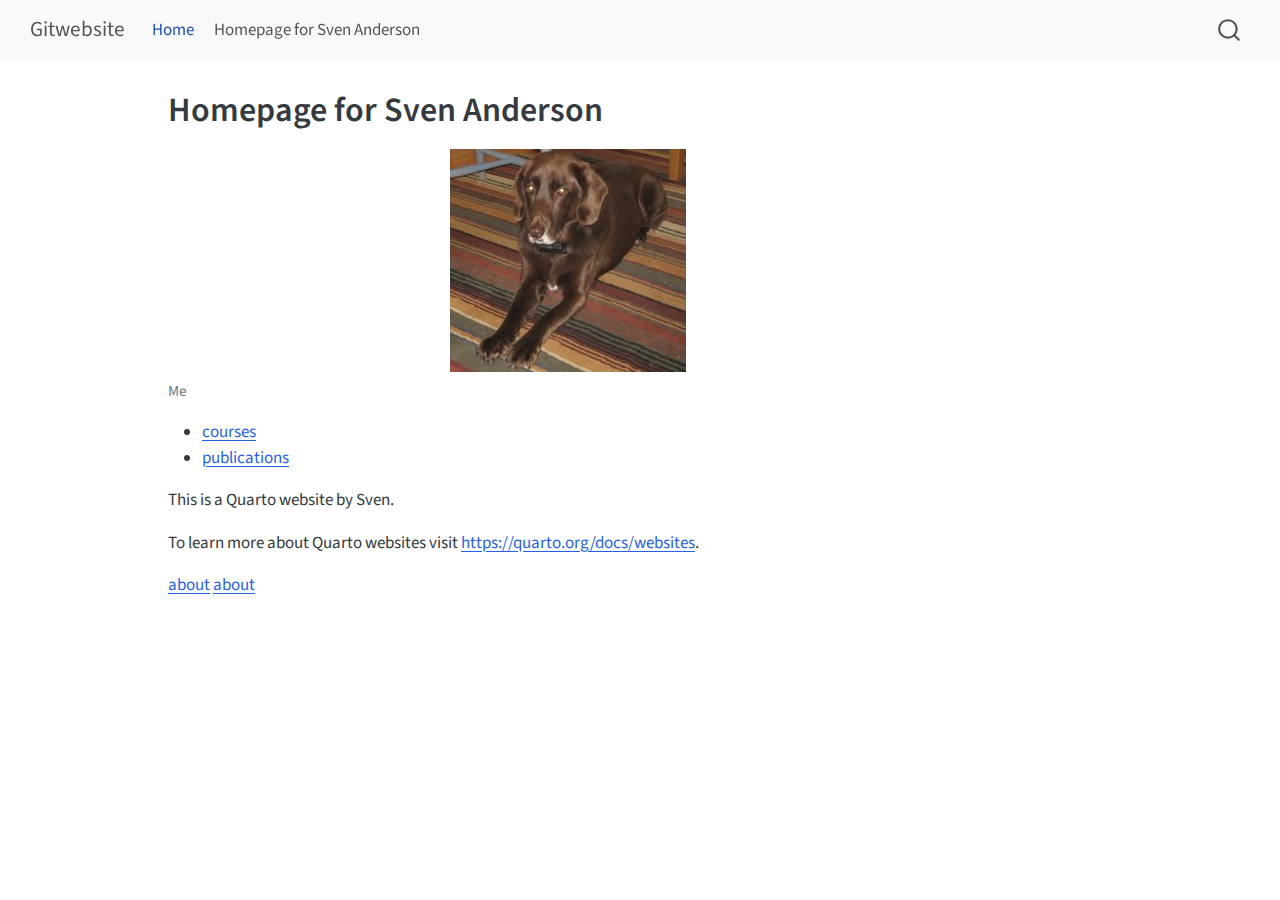
<file: docs/index.html>
<!DOCTYPE html>
<html xmlns="http://www.w3.org/1999/xhtml" lang="en" xml:lang="en"><head>

<meta charset="utf-8">
<meta name="generator" content="quarto-1.4.551">

<meta name="viewport" content="width=device-width, initial-scale=1.0, user-scalable=yes">


<title>Gitwebsite - Homepage for Sven Anderson</title>
<style>
code{white-space: pre-wrap;}
span.smallcaps{font-variant: small-caps;}
div.columns{display: flex; gap: min(4vw, 1.5em);}
div.column{flex: auto; overflow-x: auto;}
div.hanging-indent{margin-left: 1.5em; text-indent: -1.5em;}
ul.task-list{list-style: none;}
ul.task-list li input[type="checkbox"] {
  width: 0.8em;
  margin: 0 0.8em 0.2em -1em; /* quarto-specific, see https://github.com/quarto-dev/quarto-cli/issues/4556 */ 
  vertical-align: middle;
}
</style>


<script src="site_libs/quarto-nav/quarto-nav.js"></script>
<script src="site_libs/quarto-nav/headroom.min.js"></script>
<script src="site_libs/clipboard/clipboard.min.js"></script>
<script src="site_libs/quarto-search/autocomplete.umd.js"></script>
<script src="site_libs/quarto-search/fuse.min.js"></script>
<script src="site_libs/quarto-search/quarto-search.js"></script>
<meta name="quarto:offset" content="./">
<script src="site_libs/quarto-html/quarto.js"></script>
<script src="site_libs/quarto-html/popper.min.js"></script>
<script src="site_libs/quarto-html/tippy.umd.min.js"></script>
<script src="site_libs/quarto-html/anchor.min.js"></script>
<link href="site_libs/quarto-html/tippy.css" rel="stylesheet">
<link href="site_libs/quarto-html/quarto-syntax-highlighting.css" rel="stylesheet" id="quarto-text-highlighting-styles">
<script src="site_libs/bootstrap/bootstrap.min.js"></script>
<link href="site_libs/bootstrap/bootstrap-icons.css" rel="stylesheet">
<link href="site_libs/bootstrap/bootstrap.min.css" rel="stylesheet" id="quarto-bootstrap" data-mode="light">
<script id="quarto-search-options" type="application/json">{
  "location": "navbar",
  "copy-button": false,
  "collapse-after": 3,
  "panel-placement": "end",
  "type": "overlay",
  "limit": 50,
  "keyboard-shortcut": [
    "f",
    "/",
    "s"
  ],
  "show-item-context": false,
  "language": {
    "search-no-results-text": "No results",
    "search-matching-documents-text": "matching documents",
    "search-copy-link-title": "Copy link to search",
    "search-hide-matches-text": "Hide additional matches",
    "search-more-match-text": "more match in this document",
    "search-more-matches-text": "more matches in this document",
    "search-clear-button-title": "Clear",
    "search-text-placeholder": "",
    "search-detached-cancel-button-title": "Cancel",
    "search-submit-button-title": "Submit",
    "search-label": "Search"
  }
}</script>


<link rel="stylesheet" href="styles.css">
</head>

<body class="nav-fixed">

<div id="quarto-search-results"></div>
  <header id="quarto-header" class="headroom fixed-top">
    <nav class="navbar navbar-expand-lg " data-bs-theme="dark">
      <div class="navbar-container container-fluid">
      <div class="navbar-brand-container mx-auto">
    <a class="navbar-brand" href="./index.html">
    <span class="navbar-title">Gitwebsite</span>
    </a>
  </div>
            <div id="quarto-search" class="" title="Search"></div>
          <button class="navbar-toggler" type="button" data-bs-toggle="collapse" data-bs-target="#navbarCollapse" aria-controls="navbarCollapse" aria-expanded="false" aria-label="Toggle navigation" onclick="if (window.quartoToggleHeadroom) { window.quartoToggleHeadroom(); }">
  <span class="navbar-toggler-icon"></span>
</button>
          <div class="collapse navbar-collapse" id="navbarCollapse">
            <ul class="navbar-nav navbar-nav-scroll me-auto">
  <li class="nav-item">
    <a class="nav-link active" href="./index.html" aria-current="page"> 
<span class="menu-text">Home</span></a>
  </li>  
  <li class="nav-item">
    <a class="nav-link" href="./home.html"> 
<span class="menu-text">Homepage for Sven Anderson</span></a>
  </li>  
</ul>
          </div> <!-- /navcollapse -->
          <div class="quarto-navbar-tools">
</div>
      </div> <!-- /container-fluid -->
    </nav>
</header>
<!-- content -->
<div id="quarto-content" class="quarto-container page-columns page-rows-contents page-layout-article page-navbar">
<!-- sidebar -->
<!-- margin-sidebar -->
    <div id="quarto-margin-sidebar" class="sidebar margin-sidebar">
        
    </div>
<!-- main -->
<main class="content" id="quarto-document-content">

<header id="title-block-header" class="quarto-title-block default">
<div class="quarto-title">
<h1 class="title">Homepage for Sven Anderson</h1>
</div>



<div class="quarto-title-meta">

    
  
    
  </div>
  


</header>


<div class="quarto-figure quarto-figure-center">
<figure class="figure">
<p><img src="Chak001.jpg" class="img-fluid figure-img"></p>
<figcaption>Me</figcaption>
</figure>
</div>
<ul>
<li><a href="./courses.html">courses</a></li>
<li><a href="publications.html">publications</a></li>
</ul>
<p>This is a Quarto website by Sven.</p>
<p>To learn more about Quarto websites visit <a href="https://quarto.org/docs/websites" class="uri">https://quarto.org/docs/websites</a>.</p>
<p><a href="./about.html">about</a> <a href="./about.html#another">about</a></p>



</main> <!-- /main -->
<script id="quarto-html-after-body" type="application/javascript">
window.document.addEventListener("DOMContentLoaded", function (event) {
  const toggleBodyColorMode = (bsSheetEl) => {
    const mode = bsSheetEl.getAttribute("data-mode");
    const bodyEl = window.document.querySelector("body");
    if (mode === "dark") {
      bodyEl.classList.add("quarto-dark");
      bodyEl.classList.remove("quarto-light");
    } else {
      bodyEl.classList.add("quarto-light");
      bodyEl.classList.remove("quarto-dark");
    }
  }
  const toggleBodyColorPrimary = () => {
    const bsSheetEl = window.document.querySelector("link#quarto-bootstrap");
    if (bsSheetEl) {
      toggleBodyColorMode(bsSheetEl);
    }
  }
  toggleBodyColorPrimary();  
  const icon = "";
  const anchorJS = new window.AnchorJS();
  anchorJS.options = {
    placement: 'right',
    icon: icon
  };
  anchorJS.add('.anchored');
  const isCodeAnnotation = (el) => {
    for (const clz of el.classList) {
      if (clz.startsWith('code-annotation-')) {                     
        return true;
      }
    }
    return false;
  }
  const clipboard = new window.ClipboardJS('.code-copy-button', {
    text: function(trigger) {
      const codeEl = trigger.previousElementSibling.cloneNode(true);
      for (const childEl of codeEl.children) {
        if (isCodeAnnotation(childEl)) {
          childEl.remove();
        }
      }
      return codeEl.innerText;
    }
  });
  clipboard.on('success', function(e) {
    // button target
    const button = e.trigger;
    // don't keep focus
    button.blur();
    // flash "checked"
    button.classList.add('code-copy-button-checked');
    var currentTitle = button.getAttribute("title");
    button.setAttribute("title", "Copied!");
    let tooltip;
    if (window.bootstrap) {
      button.setAttribute("data-bs-toggle", "tooltip");
      button.setAttribute("data-bs-placement", "left");
      button.setAttribute("data-bs-title", "Copied!");
      tooltip = new bootstrap.Tooltip(button, 
        { trigger: "manual", 
          customClass: "code-copy-button-tooltip",
          offset: [0, -8]});
      tooltip.show();    
    }
    setTimeout(function() {
      if (tooltip) {
        tooltip.hide();
        button.removeAttribute("data-bs-title");
        button.removeAttribute("data-bs-toggle");
        button.removeAttribute("data-bs-placement");
      }
      button.setAttribute("title", currentTitle);
      button.classList.remove('code-copy-button-checked');
    }, 1000);
    // clear code selection
    e.clearSelection();
  });
    var localhostRegex = new RegExp(/^(?:http|https):\/\/localhost\:?[0-9]*\//);
    var mailtoRegex = new RegExp(/^mailto:/);
      var filterRegex = new RegExp('/' + window.location.host + '/');
    var isInternal = (href) => {
        return filterRegex.test(href) || localhostRegex.test(href) || mailtoRegex.test(href);
    }
    // Inspect non-navigation links and adorn them if external
 	var links = window.document.querySelectorAll('a[href]:not(.nav-link):not(.navbar-brand):not(.toc-action):not(.sidebar-link):not(.sidebar-item-toggle):not(.pagination-link):not(.no-external):not([aria-hidden]):not(.dropdown-item):not(.quarto-navigation-tool)');
    for (var i=0; i<links.length; i++) {
      const link = links[i];
      if (!isInternal(link.href)) {
        // undo the damage that might have been done by quarto-nav.js in the case of
        // links that we want to consider external
        if (link.dataset.originalHref !== undefined) {
          link.href = link.dataset.originalHref;
        }
      }
    }
  function tippyHover(el, contentFn, onTriggerFn, onUntriggerFn) {
    const config = {
      allowHTML: true,
      maxWidth: 500,
      delay: 100,
      arrow: false,
      appendTo: function(el) {
          return el.parentElement;
      },
      interactive: true,
      interactiveBorder: 10,
      theme: 'quarto',
      placement: 'bottom-start',
    };
    if (contentFn) {
      config.content = contentFn;
    }
    if (onTriggerFn) {
      config.onTrigger = onTriggerFn;
    }
    if (onUntriggerFn) {
      config.onUntrigger = onUntriggerFn;
    }
    window.tippy(el, config); 
  }
  const noterefs = window.document.querySelectorAll('a[role="doc-noteref"]');
  for (var i=0; i<noterefs.length; i++) {
    const ref = noterefs[i];
    tippyHover(ref, function() {
      // use id or data attribute instead here
      let href = ref.getAttribute('data-footnote-href') || ref.getAttribute('href');
      try { href = new URL(href).hash; } catch {}
      const id = href.replace(/^#\/?/, "");
      const note = window.document.getElementById(id);
      if (note) {
        return note.innerHTML;
      } else {
        return "";
      }
    });
  }
  const xrefs = window.document.querySelectorAll('a.quarto-xref');
  const processXRef = (id, note) => {
    // Strip column container classes
    const stripColumnClz = (el) => {
      el.classList.remove("page-full", "page-columns");
      if (el.children) {
        for (const child of el.children) {
          stripColumnClz(child);
        }
      }
    }
    stripColumnClz(note)
    if (id === null || id.startsWith('sec-')) {
      // Special case sections, only their first couple elements
      const container = document.createElement("div");
      if (note.children && note.children.length > 2) {
        container.appendChild(note.children[0].cloneNode(true));
        for (let i = 1; i < note.children.length; i++) {
          const child = note.children[i];
          if (child.tagName === "P" && child.innerText === "") {
            continue;
          } else {
            container.appendChild(child.cloneNode(true));
            break;
          }
        }
        if (window.Quarto?.typesetMath) {
          window.Quarto.typesetMath(container);
        }
        return container.innerHTML
      } else {
        if (window.Quarto?.typesetMath) {
          window.Quarto.typesetMath(note);
        }
        return note.innerHTML;
      }
    } else {
      // Remove any anchor links if they are present
      const anchorLink = note.querySelector('a.anchorjs-link');
      if (anchorLink) {
        anchorLink.remove();
      }
      if (window.Quarto?.typesetMath) {
        window.Quarto.typesetMath(note);
      }
      // TODO in 1.5, we should make sure this works without a callout special case
      if (note.classList.contains("callout")) {
        return note.outerHTML;
      } else {
        return note.innerHTML;
      }
    }
  }
  for (var i=0; i<xrefs.length; i++) {
    const xref = xrefs[i];
    tippyHover(xref, undefined, function(instance) {
      instance.disable();
      let url = xref.getAttribute('href');
      let hash = undefined; 
      if (url.startsWith('#')) {
        hash = url;
      } else {
        try { hash = new URL(url).hash; } catch {}
      }
      if (hash) {
        const id = hash.replace(/^#\/?/, "");
        const note = window.document.getElementById(id);
        if (note !== null) {
          try {
            const html = processXRef(id, note.cloneNode(true));
            instance.setContent(html);
          } finally {
            instance.enable();
            instance.show();
          }
        } else {
          // See if we can fetch this
          fetch(url.split('#')[0])
          .then(res => res.text())
          .then(html => {
            const parser = new DOMParser();
            const htmlDoc = parser.parseFromString(html, "text/html");
            const note = htmlDoc.getElementById(id);
            if (note !== null) {
              const html = processXRef(id, note);
              instance.setContent(html);
            } 
          }).finally(() => {
            instance.enable();
            instance.show();
          });
        }
      } else {
        // See if we can fetch a full url (with no hash to target)
        // This is a special case and we should probably do some content thinning / targeting
        fetch(url)
        .then(res => res.text())
        .then(html => {
          const parser = new DOMParser();
          const htmlDoc = parser.parseFromString(html, "text/html");
          const note = htmlDoc.querySelector('main.content');
          if (note !== null) {
            // This should only happen for chapter cross references
            // (since there is no id in the URL)
            // remove the first header
            if (note.children.length > 0 && note.children[0].tagName === "HEADER") {
              note.children[0].remove();
            }
            const html = processXRef(null, note);
            instance.setContent(html);
          } 
        }).finally(() => {
          instance.enable();
          instance.show();
        });
      }
    }, function(instance) {
    });
  }
      let selectedAnnoteEl;
      const selectorForAnnotation = ( cell, annotation) => {
        let cellAttr = 'data-code-cell="' + cell + '"';
        let lineAttr = 'data-code-annotation="' +  annotation + '"';
        const selector = 'span[' + cellAttr + '][' + lineAttr + ']';
        return selector;
      }
      const selectCodeLines = (annoteEl) => {
        const doc = window.document;
        const targetCell = annoteEl.getAttribute("data-target-cell");
        const targetAnnotation = annoteEl.getAttribute("data-target-annotation");
        const annoteSpan = window.document.querySelector(selectorForAnnotation(targetCell, targetAnnotation));
        const lines = annoteSpan.getAttribute("data-code-lines").split(",");
        const lineIds = lines.map((line) => {
          return targetCell + "-" + line;
        })
        let top = null;
        let height = null;
        let parent = null;
        if (lineIds.length > 0) {
            //compute the position of the single el (top and bottom and make a div)
            const el = window.document.getElementById(lineIds[0]);
            top = el.offsetTop;
            height = el.offsetHeight;
            parent = el.parentElement.parentElement;
          if (lineIds.length > 1) {
            const lastEl = window.document.getElementById(lineIds[lineIds.length - 1]);
            const bottom = lastEl.offsetTop + lastEl.offsetHeight;
            height = bottom - top;
          }
          if (top !== null && height !== null && parent !== null) {
            // cook up a div (if necessary) and position it 
            let div = window.document.getElementById("code-annotation-line-highlight");
            if (div === null) {
              div = window.document.createElement("div");
              div.setAttribute("id", "code-annotation-line-highlight");
              div.style.position = 'absolute';
              parent.appendChild(div);
            }
            div.style.top = top - 2 + "px";
            div.style.height = height + 4 + "px";
            div.style.left = 0;
            let gutterDiv = window.document.getElementById("code-annotation-line-highlight-gutter");
            if (gutterDiv === null) {
              gutterDiv = window.document.createElement("div");
              gutterDiv.setAttribute("id", "code-annotation-line-highlight-gutter");
              gutterDiv.style.position = 'absolute';
              const codeCell = window.document.getElementById(targetCell);
              const gutter = codeCell.querySelector('.code-annotation-gutter');
              gutter.appendChild(gutterDiv);
            }
            gutterDiv.style.top = top - 2 + "px";
            gutterDiv.style.height = height + 4 + "px";
          }
          selectedAnnoteEl = annoteEl;
        }
      };
      const unselectCodeLines = () => {
        const elementsIds = ["code-annotation-line-highlight", "code-annotation-line-highlight-gutter"];
        elementsIds.forEach((elId) => {
          const div = window.document.getElementById(elId);
          if (div) {
            div.remove();
          }
        });
        selectedAnnoteEl = undefined;
      };
        // Handle positioning of the toggle
    window.addEventListener(
      "resize",
      throttle(() => {
        elRect = undefined;
        if (selectedAnnoteEl) {
          selectCodeLines(selectedAnnoteEl);
        }
      }, 10)
    );
    function throttle(fn, ms) {
    let throttle = false;
    let timer;
      return (...args) => {
        if(!throttle) { // first call gets through
            fn.apply(this, args);
            throttle = true;
        } else { // all the others get throttled
            if(timer) clearTimeout(timer); // cancel #2
            timer = setTimeout(() => {
              fn.apply(this, args);
              timer = throttle = false;
            }, ms);
        }
      };
    }
      // Attach click handler to the DT
      const annoteDls = window.document.querySelectorAll('dt[data-target-cell]');
      for (const annoteDlNode of annoteDls) {
        annoteDlNode.addEventListener('click', (event) => {
          const clickedEl = event.target;
          if (clickedEl !== selectedAnnoteEl) {
            unselectCodeLines();
            const activeEl = window.document.querySelector('dt[data-target-cell].code-annotation-active');
            if (activeEl) {
              activeEl.classList.remove('code-annotation-active');
            }
            selectCodeLines(clickedEl);
            clickedEl.classList.add('code-annotation-active');
          } else {
            // Unselect the line
            unselectCodeLines();
            clickedEl.classList.remove('code-annotation-active');
          }
        });
      }
  const findCites = (el) => {
    const parentEl = el.parentElement;
    if (parentEl) {
      const cites = parentEl.dataset.cites;
      if (cites) {
        return {
          el,
          cites: cites.split(' ')
        };
      } else {
        return findCites(el.parentElement)
      }
    } else {
      return undefined;
    }
  };
  var bibliorefs = window.document.querySelectorAll('a[role="doc-biblioref"]');
  for (var i=0; i<bibliorefs.length; i++) {
    const ref = bibliorefs[i];
    const citeInfo = findCites(ref);
    if (citeInfo) {
      tippyHover(citeInfo.el, function() {
        var popup = window.document.createElement('div');
        citeInfo.cites.forEach(function(cite) {
          var citeDiv = window.document.createElement('div');
          citeDiv.classList.add('hanging-indent');
          citeDiv.classList.add('csl-entry');
          var biblioDiv = window.document.getElementById('ref-' + cite);
          if (biblioDiv) {
            citeDiv.innerHTML = biblioDiv.innerHTML;
          }
          popup.appendChild(citeDiv);
        });
        return popup.innerHTML;
      });
    }
  }
});
</script>
</div> <!-- /content -->




</body></html>
</file>
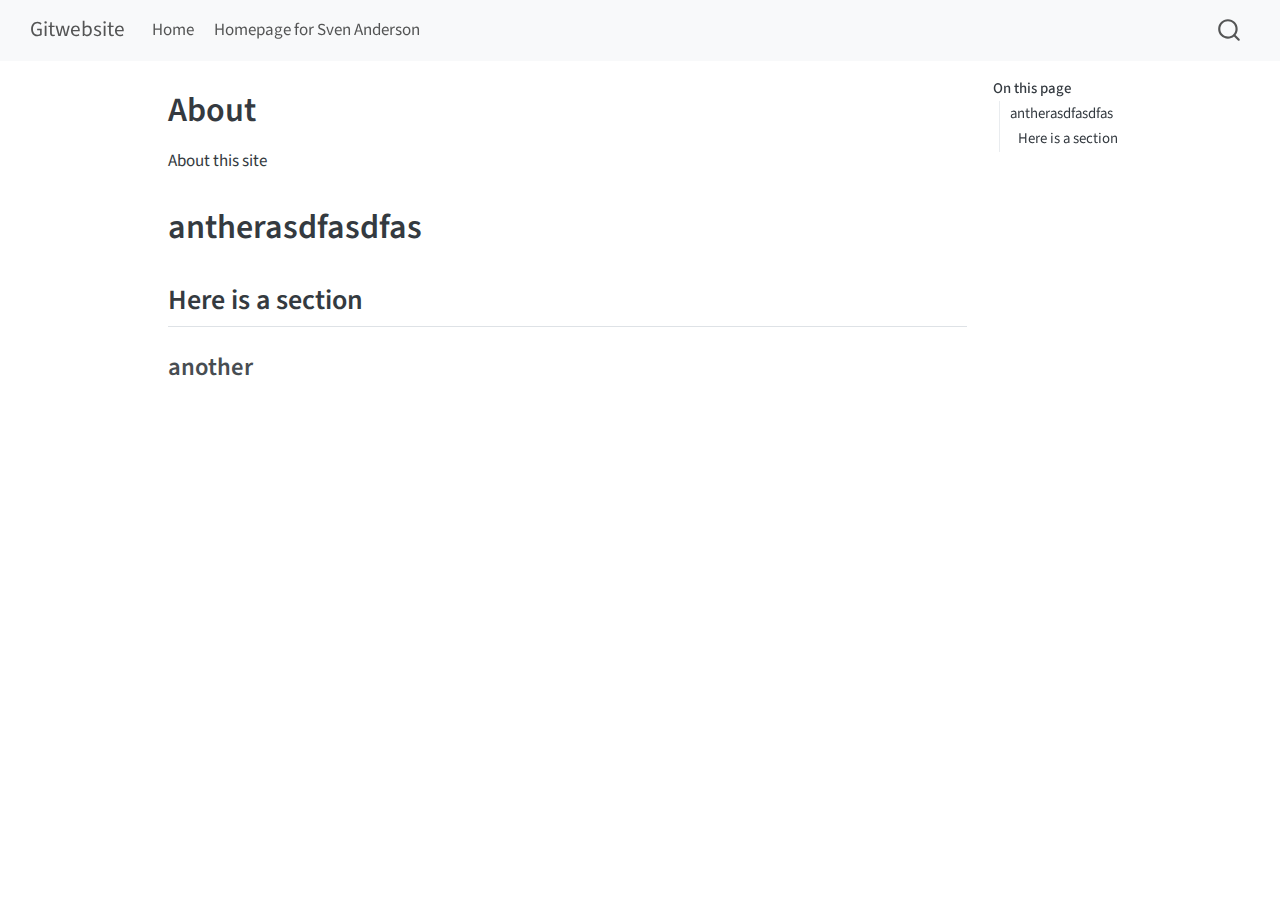
<file: docs/about.html>
<!DOCTYPE html>
<html xmlns="http://www.w3.org/1999/xhtml" lang="en" xml:lang="en"><head>

<meta charset="utf-8">
<meta name="generator" content="quarto-1.4.551">

<meta name="viewport" content="width=device-width, initial-scale=1.0, user-scalable=yes">


<title>Gitwebsite - About</title>
<style>
code{white-space: pre-wrap;}
span.smallcaps{font-variant: small-caps;}
div.columns{display: flex; gap: min(4vw, 1.5em);}
div.column{flex: auto; overflow-x: auto;}
div.hanging-indent{margin-left: 1.5em; text-indent: -1.5em;}
ul.task-list{list-style: none;}
ul.task-list li input[type="checkbox"] {
  width: 0.8em;
  margin: 0 0.8em 0.2em -1em; /* quarto-specific, see https://github.com/quarto-dev/quarto-cli/issues/4556 */ 
  vertical-align: middle;
}
</style>


<script src="site_libs/quarto-nav/quarto-nav.js"></script>
<script src="site_libs/quarto-nav/headroom.min.js"></script>
<script src="site_libs/clipboard/clipboard.min.js"></script>
<script src="site_libs/quarto-search/autocomplete.umd.js"></script>
<script src="site_libs/quarto-search/fuse.min.js"></script>
<script src="site_libs/quarto-search/quarto-search.js"></script>
<meta name="quarto:offset" content="./">
<script src="site_libs/quarto-html/quarto.js"></script>
<script src="site_libs/quarto-html/popper.min.js"></script>
<script src="site_libs/quarto-html/tippy.umd.min.js"></script>
<script src="site_libs/quarto-html/anchor.min.js"></script>
<link href="site_libs/quarto-html/tippy.css" rel="stylesheet">
<link href="site_libs/quarto-html/quarto-syntax-highlighting.css" rel="stylesheet" id="quarto-text-highlighting-styles">
<script src="site_libs/bootstrap/bootstrap.min.js"></script>
<link href="site_libs/bootstrap/bootstrap-icons.css" rel="stylesheet">
<link href="site_libs/bootstrap/bootstrap.min.css" rel="stylesheet" id="quarto-bootstrap" data-mode="light">
<script id="quarto-search-options" type="application/json">{
  "location": "navbar",
  "copy-button": false,
  "collapse-after": 3,
  "panel-placement": "end",
  "type": "overlay",
  "limit": 50,
  "keyboard-shortcut": [
    "f",
    "/",
    "s"
  ],
  "show-item-context": false,
  "language": {
    "search-no-results-text": "No results",
    "search-matching-documents-text": "matching documents",
    "search-copy-link-title": "Copy link to search",
    "search-hide-matches-text": "Hide additional matches",
    "search-more-match-text": "more match in this document",
    "search-more-matches-text": "more matches in this document",
    "search-clear-button-title": "Clear",
    "search-text-placeholder": "",
    "search-detached-cancel-button-title": "Cancel",
    "search-submit-button-title": "Submit",
    "search-label": "Search"
  }
}</script>


<link rel="stylesheet" href="styles.css">
</head>

<body class="nav-fixed">

<div id="quarto-search-results"></div>
  <header id="quarto-header" class="headroom fixed-top">
    <nav class="navbar navbar-expand-lg " data-bs-theme="dark">
      <div class="navbar-container container-fluid">
      <div class="navbar-brand-container mx-auto">
    <a class="navbar-brand" href="./index.html">
    <span class="navbar-title">Gitwebsite</span>
    </a>
  </div>
            <div id="quarto-search" class="" title="Search"></div>
          <button class="navbar-toggler" type="button" data-bs-toggle="collapse" data-bs-target="#navbarCollapse" aria-controls="navbarCollapse" aria-expanded="false" aria-label="Toggle navigation" onclick="if (window.quartoToggleHeadroom) { window.quartoToggleHeadroom(); }">
  <span class="navbar-toggler-icon"></span>
</button>
          <div class="collapse navbar-collapse" id="navbarCollapse">
            <ul class="navbar-nav navbar-nav-scroll me-auto">
  <li class="nav-item">
    <a class="nav-link" href="./index.html"> 
<span class="menu-text">Home</span></a>
  </li>  
  <li class="nav-item">
    <a class="nav-link" href="./home.html"> 
<span class="menu-text">Homepage for Sven Anderson</span></a>
  </li>  
</ul>
          </div> <!-- /navcollapse -->
          <div class="quarto-navbar-tools">
</div>
      </div> <!-- /container-fluid -->
    </nav>
</header>
<!-- content -->
<div id="quarto-content" class="quarto-container page-columns page-rows-contents page-layout-article page-navbar">
<!-- sidebar -->
<!-- margin-sidebar -->
    <div id="quarto-margin-sidebar" class="sidebar margin-sidebar">
        <nav id="TOC" role="doc-toc" class="toc-active">
    <h2 id="toc-title">On this page</h2>
   
  <ul>
  <li><a href="#antherasdfasdfas" id="toc-antherasdfasdfas" class="nav-link active" data-scroll-target="#antherasdfasdfas">antherasdfasdfas</a>
  <ul class="collapse">
  <li><a href="#here-is-a-section" id="toc-here-is-a-section" class="nav-link" data-scroll-target="#here-is-a-section">Here is a section</a>
  <ul class="collapse">
  <li><a href="#another" id="toc-another" class="nav-link" data-scroll-target="#another">another</a></li>
  </ul></li>
  </ul></li>
  </ul>
</nav>
    </div>
<!-- main -->
<main class="content" id="quarto-document-content">

<header id="title-block-header" class="quarto-title-block default">
<div class="quarto-title">
<h1 class="title">About</h1>
</div>



<div class="quarto-title-meta">

    
  
    
  </div>
  


</header>


<p>About this site</p>
<section id="antherasdfasdfas" class="level1">
<h1>antherasdfasdfas</h1>
<section id="here-is-a-section" class="level2">
<h2 class="anchored" data-anchor-id="here-is-a-section">Here is a section</h2>
<section id="another" class="level3">
<h3 class="anchored" data-anchor-id="another">another</h3>


</section>
</section>
</section>

</main> <!-- /main -->
<script id="quarto-html-after-body" type="application/javascript">
window.document.addEventListener("DOMContentLoaded", function (event) {
  const toggleBodyColorMode = (bsSheetEl) => {
    const mode = bsSheetEl.getAttribute("data-mode");
    const bodyEl = window.document.querySelector("body");
    if (mode === "dark") {
      bodyEl.classList.add("quarto-dark");
      bodyEl.classList.remove("quarto-light");
    } else {
      bodyEl.classList.add("quarto-light");
      bodyEl.classList.remove("quarto-dark");
    }
  }
  const toggleBodyColorPrimary = () => {
    const bsSheetEl = window.document.querySelector("link#quarto-bootstrap");
    if (bsSheetEl) {
      toggleBodyColorMode(bsSheetEl);
    }
  }
  toggleBodyColorPrimary();  
  const icon = "";
  const anchorJS = new window.AnchorJS();
  anchorJS.options = {
    placement: 'right',
    icon: icon
  };
  anchorJS.add('.anchored');
  const isCodeAnnotation = (el) => {
    for (const clz of el.classList) {
      if (clz.startsWith('code-annotation-')) {                     
        return true;
      }
    }
    return false;
  }
  const clipboard = new window.ClipboardJS('.code-copy-button', {
    text: function(trigger) {
      const codeEl = trigger.previousElementSibling.cloneNode(true);
      for (const childEl of codeEl.children) {
        if (isCodeAnnotation(childEl)) {
          childEl.remove();
        }
      }
      return codeEl.innerText;
    }
  });
  clipboard.on('success', function(e) {
    // button target
    const button = e.trigger;
    // don't keep focus
    button.blur();
    // flash "checked"
    button.classList.add('code-copy-button-checked');
    var currentTitle = button.getAttribute("title");
    button.setAttribute("title", "Copied!");
    let tooltip;
    if (window.bootstrap) {
      button.setAttribute("data-bs-toggle", "tooltip");
      button.setAttribute("data-bs-placement", "left");
      button.setAttribute("data-bs-title", "Copied!");
      tooltip = new bootstrap.Tooltip(button, 
        { trigger: "manual", 
          customClass: "code-copy-button-tooltip",
          offset: [0, -8]});
      tooltip.show();    
    }
    setTimeout(function() {
      if (tooltip) {
        tooltip.hide();
        button.removeAttribute("data-bs-title");
        button.removeAttribute("data-bs-toggle");
        button.removeAttribute("data-bs-placement");
      }
      button.setAttribute("title", currentTitle);
      button.classList.remove('code-copy-button-checked');
    }, 1000);
    // clear code selection
    e.clearSelection();
  });
    var localhostRegex = new RegExp(/^(?:http|https):\/\/localhost\:?[0-9]*\//);
    var mailtoRegex = new RegExp(/^mailto:/);
      var filterRegex = new RegExp('/' + window.location.host + '/');
    var isInternal = (href) => {
        return filterRegex.test(href) || localhostRegex.test(href) || mailtoRegex.test(href);
    }
    // Inspect non-navigation links and adorn them if external
 	var links = window.document.querySelectorAll('a[href]:not(.nav-link):not(.navbar-brand):not(.toc-action):not(.sidebar-link):not(.sidebar-item-toggle):not(.pagination-link):not(.no-external):not([aria-hidden]):not(.dropdown-item):not(.quarto-navigation-tool)');
    for (var i=0; i<links.length; i++) {
      const link = links[i];
      if (!isInternal(link.href)) {
        // undo the damage that might have been done by quarto-nav.js in the case of
        // links that we want to consider external
        if (link.dataset.originalHref !== undefined) {
          link.href = link.dataset.originalHref;
        }
      }
    }
  function tippyHover(el, contentFn, onTriggerFn, onUntriggerFn) {
    const config = {
      allowHTML: true,
      maxWidth: 500,
      delay: 100,
      arrow: false,
      appendTo: function(el) {
          return el.parentElement;
      },
      interactive: true,
      interactiveBorder: 10,
      theme: 'quarto',
      placement: 'bottom-start',
    };
    if (contentFn) {
      config.content = contentFn;
    }
    if (onTriggerFn) {
      config.onTrigger = onTriggerFn;
    }
    if (onUntriggerFn) {
      config.onUntrigger = onUntriggerFn;
    }
    window.tippy(el, config); 
  }
  const noterefs = window.document.querySelectorAll('a[role="doc-noteref"]');
  for (var i=0; i<noterefs.length; i++) {
    const ref = noterefs[i];
    tippyHover(ref, function() {
      // use id or data attribute instead here
      let href = ref.getAttribute('data-footnote-href') || ref.getAttribute('href');
      try { href = new URL(href).hash; } catch {}
      const id = href.replace(/^#\/?/, "");
      const note = window.document.getElementById(id);
      if (note) {
        return note.innerHTML;
      } else {
        return "";
      }
    });
  }
  const xrefs = window.document.querySelectorAll('a.quarto-xref');
  const processXRef = (id, note) => {
    // Strip column container classes
    const stripColumnClz = (el) => {
      el.classList.remove("page-full", "page-columns");
      if (el.children) {
        for (const child of el.children) {
          stripColumnClz(child);
        }
      }
    }
    stripColumnClz(note)
    if (id === null || id.startsWith('sec-')) {
      // Special case sections, only their first couple elements
      const container = document.createElement("div");
      if (note.children && note.children.length > 2) {
        container.appendChild(note.children[0].cloneNode(true));
        for (let i = 1; i < note.children.length; i++) {
          const child = note.children[i];
          if (child.tagName === "P" && child.innerText === "") {
            continue;
          } else {
            container.appendChild(child.cloneNode(true));
            break;
          }
        }
        if (window.Quarto?.typesetMath) {
          window.Quarto.typesetMath(container);
        }
        return container.innerHTML
      } else {
        if (window.Quarto?.typesetMath) {
          window.Quarto.typesetMath(note);
        }
        return note.innerHTML;
      }
    } else {
      // Remove any anchor links if they are present
      const anchorLink = note.querySelector('a.anchorjs-link');
      if (anchorLink) {
        anchorLink.remove();
      }
      if (window.Quarto?.typesetMath) {
        window.Quarto.typesetMath(note);
      }
      // TODO in 1.5, we should make sure this works without a callout special case
      if (note.classList.contains("callout")) {
        return note.outerHTML;
      } else {
        return note.innerHTML;
      }
    }
  }
  for (var i=0; i<xrefs.length; i++) {
    const xref = xrefs[i];
    tippyHover(xref, undefined, function(instance) {
      instance.disable();
      let url = xref.getAttribute('href');
      let hash = undefined; 
      if (url.startsWith('#')) {
        hash = url;
      } else {
        try { hash = new URL(url).hash; } catch {}
      }
      if (hash) {
        const id = hash.replace(/^#\/?/, "");
        const note = window.document.getElementById(id);
        if (note !== null) {
          try {
            const html = processXRef(id, note.cloneNode(true));
            instance.setContent(html);
          } finally {
            instance.enable();
            instance.show();
          }
        } else {
          // See if we can fetch this
          fetch(url.split('#')[0])
          .then(res => res.text())
          .then(html => {
            const parser = new DOMParser();
            const htmlDoc = parser.parseFromString(html, "text/html");
            const note = htmlDoc.getElementById(id);
            if (note !== null) {
              const html = processXRef(id, note);
              instance.setContent(html);
            } 
          }).finally(() => {
            instance.enable();
            instance.show();
          });
        }
      } else {
        // See if we can fetch a full url (with no hash to target)
        // This is a special case and we should probably do some content thinning / targeting
        fetch(url)
        .then(res => res.text())
        .then(html => {
          const parser = new DOMParser();
          const htmlDoc = parser.parseFromString(html, "text/html");
          const note = htmlDoc.querySelector('main.content');
          if (note !== null) {
            // This should only happen for chapter cross references
            // (since there is no id in the URL)
            // remove the first header
            if (note.children.length > 0 && note.children[0].tagName === "HEADER") {
              note.children[0].remove();
            }
            const html = processXRef(null, note);
            instance.setContent(html);
          } 
        }).finally(() => {
          instance.enable();
          instance.show();
        });
      }
    }, function(instance) {
    });
  }
      let selectedAnnoteEl;
      const selectorForAnnotation = ( cell, annotation) => {
        let cellAttr = 'data-code-cell="' + cell + '"';
        let lineAttr = 'data-code-annotation="' +  annotation + '"';
        const selector = 'span[' + cellAttr + '][' + lineAttr + ']';
        return selector;
      }
      const selectCodeLines = (annoteEl) => {
        const doc = window.document;
        const targetCell = annoteEl.getAttribute("data-target-cell");
        const targetAnnotation = annoteEl.getAttribute("data-target-annotation");
        const annoteSpan = window.document.querySelector(selectorForAnnotation(targetCell, targetAnnotation));
        const lines = annoteSpan.getAttribute("data-code-lines").split(",");
        const lineIds = lines.map((line) => {
          return targetCell + "-" + line;
        })
        let top = null;
        let height = null;
        let parent = null;
        if (lineIds.length > 0) {
            //compute the position of the single el (top and bottom and make a div)
            const el = window.document.getElementById(lineIds[0]);
            top = el.offsetTop;
            height = el.offsetHeight;
            parent = el.parentElement.parentElement;
          if (lineIds.length > 1) {
            const lastEl = window.document.getElementById(lineIds[lineIds.length - 1]);
            const bottom = lastEl.offsetTop + lastEl.offsetHeight;
            height = bottom - top;
          }
          if (top !== null && height !== null && parent !== null) {
            // cook up a div (if necessary) and position it 
            let div = window.document.getElementById("code-annotation-line-highlight");
            if (div === null) {
              div = window.document.createElement("div");
              div.setAttribute("id", "code-annotation-line-highlight");
              div.style.position = 'absolute';
              parent.appendChild(div);
            }
            div.style.top = top - 2 + "px";
            div.style.height = height + 4 + "px";
            div.style.left = 0;
            let gutterDiv = window.document.getElementById("code-annotation-line-highlight-gutter");
            if (gutterDiv === null) {
              gutterDiv = window.document.createElement("div");
              gutterDiv.setAttribute("id", "code-annotation-line-highlight-gutter");
              gutterDiv.style.position = 'absolute';
              const codeCell = window.document.getElementById(targetCell);
              const gutter = codeCell.querySelector('.code-annotation-gutter');
              gutter.appendChild(gutterDiv);
            }
            gutterDiv.style.top = top - 2 + "px";
            gutterDiv.style.height = height + 4 + "px";
          }
          selectedAnnoteEl = annoteEl;
        }
      };
      const unselectCodeLines = () => {
        const elementsIds = ["code-annotation-line-highlight", "code-annotation-line-highlight-gutter"];
        elementsIds.forEach((elId) => {
          const div = window.document.getElementById(elId);
          if (div) {
            div.remove();
          }
        });
        selectedAnnoteEl = undefined;
      };
        // Handle positioning of the toggle
    window.addEventListener(
      "resize",
      throttle(() => {
        elRect = undefined;
        if (selectedAnnoteEl) {
          selectCodeLines(selectedAnnoteEl);
        }
      }, 10)
    );
    function throttle(fn, ms) {
    let throttle = false;
    let timer;
      return (...args) => {
        if(!throttle) { // first call gets through
            fn.apply(this, args);
            throttle = true;
        } else { // all the others get throttled
            if(timer) clearTimeout(timer); // cancel #2
            timer = setTimeout(() => {
              fn.apply(this, args);
              timer = throttle = false;
            }, ms);
        }
      };
    }
      // Attach click handler to the DT
      const annoteDls = window.document.querySelectorAll('dt[data-target-cell]');
      for (const annoteDlNode of annoteDls) {
        annoteDlNode.addEventListener('click', (event) => {
          const clickedEl = event.target;
          if (clickedEl !== selectedAnnoteEl) {
            unselectCodeLines();
            const activeEl = window.document.querySelector('dt[data-target-cell].code-annotation-active');
            if (activeEl) {
              activeEl.classList.remove('code-annotation-active');
            }
            selectCodeLines(clickedEl);
            clickedEl.classList.add('code-annotation-active');
          } else {
            // Unselect the line
            unselectCodeLines();
            clickedEl.classList.remove('code-annotation-active');
          }
        });
      }
  const findCites = (el) => {
    const parentEl = el.parentElement;
    if (parentEl) {
      const cites = parentEl.dataset.cites;
      if (cites) {
        return {
          el,
          cites: cites.split(' ')
        };
      } else {
        return findCites(el.parentElement)
      }
    } else {
      return undefined;
    }
  };
  var bibliorefs = window.document.querySelectorAll('a[role="doc-biblioref"]');
  for (var i=0; i<bibliorefs.length; i++) {
    const ref = bibliorefs[i];
    const citeInfo = findCites(ref);
    if (citeInfo) {
      tippyHover(citeInfo.el, function() {
        var popup = window.document.createElement('div');
        citeInfo.cites.forEach(function(cite) {
          var citeDiv = window.document.createElement('div');
          citeDiv.classList.add('hanging-indent');
          citeDiv.classList.add('csl-entry');
          var biblioDiv = window.document.getElementById('ref-' + cite);
          if (biblioDiv) {
            citeDiv.innerHTML = biblioDiv.innerHTML;
          }
          popup.appendChild(citeDiv);
        });
        return popup.innerHTML;
      });
    }
  }
});
</script>
</div> <!-- /content -->




</body></html>
</file>
<file: docs/site_libs/quarto-html/tippy.css>
.tippy-box[data-animation=fade][data-state=hidden]{opacity:0}[data-tippy-root]{max-width:calc(100vw - 10px)}.tippy-box{position:relative;background-color:#333;color:#fff;border-radius:4px;font-size:14px;line-height:1.4;white-space:normal;outline:0;transition-property:transform,visibility,opacity}.tippy-box[data-placement^=top]>.tippy-arrow{bottom:0}.tippy-box[data-placement^=top]>.tippy-arrow:before{bottom:-7px;left:0;border-width:8px 8px 0;border-top-color:initial;transform-origin:center top}.tippy-box[data-placement^=bottom]>.tippy-arrow{top:0}.tippy-box[data-placement^=bottom]>.tippy-arrow:before{top:-7px;left:0;border-width:0 8px 8px;border-bottom-color:initial;transform-origin:center bottom}.tippy-box[data-placement^=left]>.tippy-arrow{right:0}.tippy-box[data-placement^=left]>.tippy-arrow:before{border-width:8px 0 8px 8px;border-left-color:initial;right:-7px;transform-origin:center left}.tippy-box[data-placement^=right]>.tippy-arrow{left:0}.tippy-box[data-placement^=right]>.tippy-arrow:before{left:-7px;border-width:8px 8px 8px 0;border-right-color:initial;transform-origin:center right}.tippy-box[data-inertia][data-state=visible]{transition-timing-function:cubic-bezier(.54,1.5,.38,1.11)}.tippy-arrow{width:16px;height:16px;color:#333}.tippy-arrow:before{content:"";position:absolute;border-color:transparent;border-style:solid}.tippy-content{position:relative;padding:5px 9px;z-index:1}
</file>
<file: docs/site_libs/quarto-html/quarto-syntax-highlighting.css>
/* quarto syntax highlight colors */
:root {
  --quarto-hl-ot-color: #003B4F;
  --quarto-hl-at-color: #657422;
  --quarto-hl-ss-color: #20794D;
  --quarto-hl-an-color: #5E5E5E;
  --quarto-hl-fu-color: #4758AB;
  --quarto-hl-st-color: #20794D;
  --quarto-hl-cf-color: #003B4F;
  --quarto-hl-op-color: #5E5E5E;
  --quarto-hl-er-color: #AD0000;
  --quarto-hl-bn-color: #AD0000;
  --quarto-hl-al-color: #AD0000;
  --quarto-hl-va-color: #111111;
  --quarto-hl-bu-color: inherit;
  --quarto-hl-ex-color: inherit;
  --quarto-hl-pp-color: #AD0000;
  --quarto-hl-in-color: #5E5E5E;
  --quarto-hl-vs-color: #20794D;
  --quarto-hl-wa-color: #5E5E5E;
  --quarto-hl-do-color: #5E5E5E;
  --quarto-hl-im-color: #00769E;
  --quarto-hl-ch-color: #20794D;
  --quarto-hl-dt-color: #AD0000;
  --quarto-hl-fl-color: #AD0000;
  --quarto-hl-co-color: #5E5E5E;
  --quarto-hl-cv-color: #5E5E5E;
  --quarto-hl-cn-color: #8f5902;
  --quarto-hl-sc-color: #5E5E5E;
  --quarto-hl-dv-color: #AD0000;
  --quarto-hl-kw-color: #003B4F;
}

/* other quarto variables */
:root {
  --quarto-font-monospace: SFMono-Regular, Menlo, Monaco, Consolas, "Liberation Mono", "Courier New", monospace;
}

pre > code.sourceCode > span {
  color: #003B4F;
}

code span {
  color: #003B4F;
}

code.sourceCode > span {
  color: #003B4F;
}

div.sourceCode,
div.sourceCode pre.sourceCode {
  color: #003B4F;
}

code span.ot {
  color: #003B4F;
  font-style: inherit;
}

code span.at {
  color: #657422;
  font-style: inherit;
}

code span.ss {
  color: #20794D;
  font-style: inherit;
}

code span.an {
  color: #5E5E5E;
  font-style: inherit;
}

code span.fu {
  color: #4758AB;
  font-style: inherit;
}

code span.st {
  color: #20794D;
  font-style: inherit;
}

code span.cf {
  color: #003B4F;
  font-style: inherit;
}

code span.op {
  color: #5E5E5E;
  font-style: inherit;
}

code span.er {
  color: #AD0000;
  font-style: inherit;
}

code span.bn {
  color: #AD0000;
  font-style: inherit;
}

code span.al {
  color: #AD0000;
  font-style: inherit;
}

code span.va {
  color: #111111;
  font-style: inherit;
}

code span.bu {
  font-style: inherit;
}

code span.ex {
  font-style: inherit;
}

code span.pp {
  color: #AD0000;
  font-style: inherit;
}

code span.in {
  color: #5E5E5E;
  font-style: inherit;
}

code span.vs {
  color: #20794D;
  font-style: inherit;
}

code span.wa {
  color: #5E5E5E;
  font-style: italic;
}

code span.do {
  color: #5E5E5E;
  font-style: italic;
}

code span.im {
  color: #00769E;
  font-style: inherit;
}

code span.ch {
  color: #20794D;
  font-style: inherit;
}

code span.dt {
  color: #AD0000;
  font-style: inherit;
}

code span.fl {
  color: #AD0000;
  font-style: inherit;
}

code span.co {
  color: #5E5E5E;
  font-style: inherit;
}

code span.cv {
  color: #5E5E5E;
  font-style: italic;
}

code span.cn {
  color: #8f5902;
  font-style: inherit;
}

code span.sc {
  color: #5E5E5E;
  font-style: inherit;
}

code span.dv {
  color: #AD0000;
  font-style: inherit;
}

code span.kw {
  color: #003B4F;
  font-style: inherit;
}

.prevent-inlining {
  content: "</";
}

/*# sourceMappingURL=debc5d5d77c3f9108843748ff7464032.css.map */
</file>
<file: docs/styles.css>
/* css styles */
</file>
